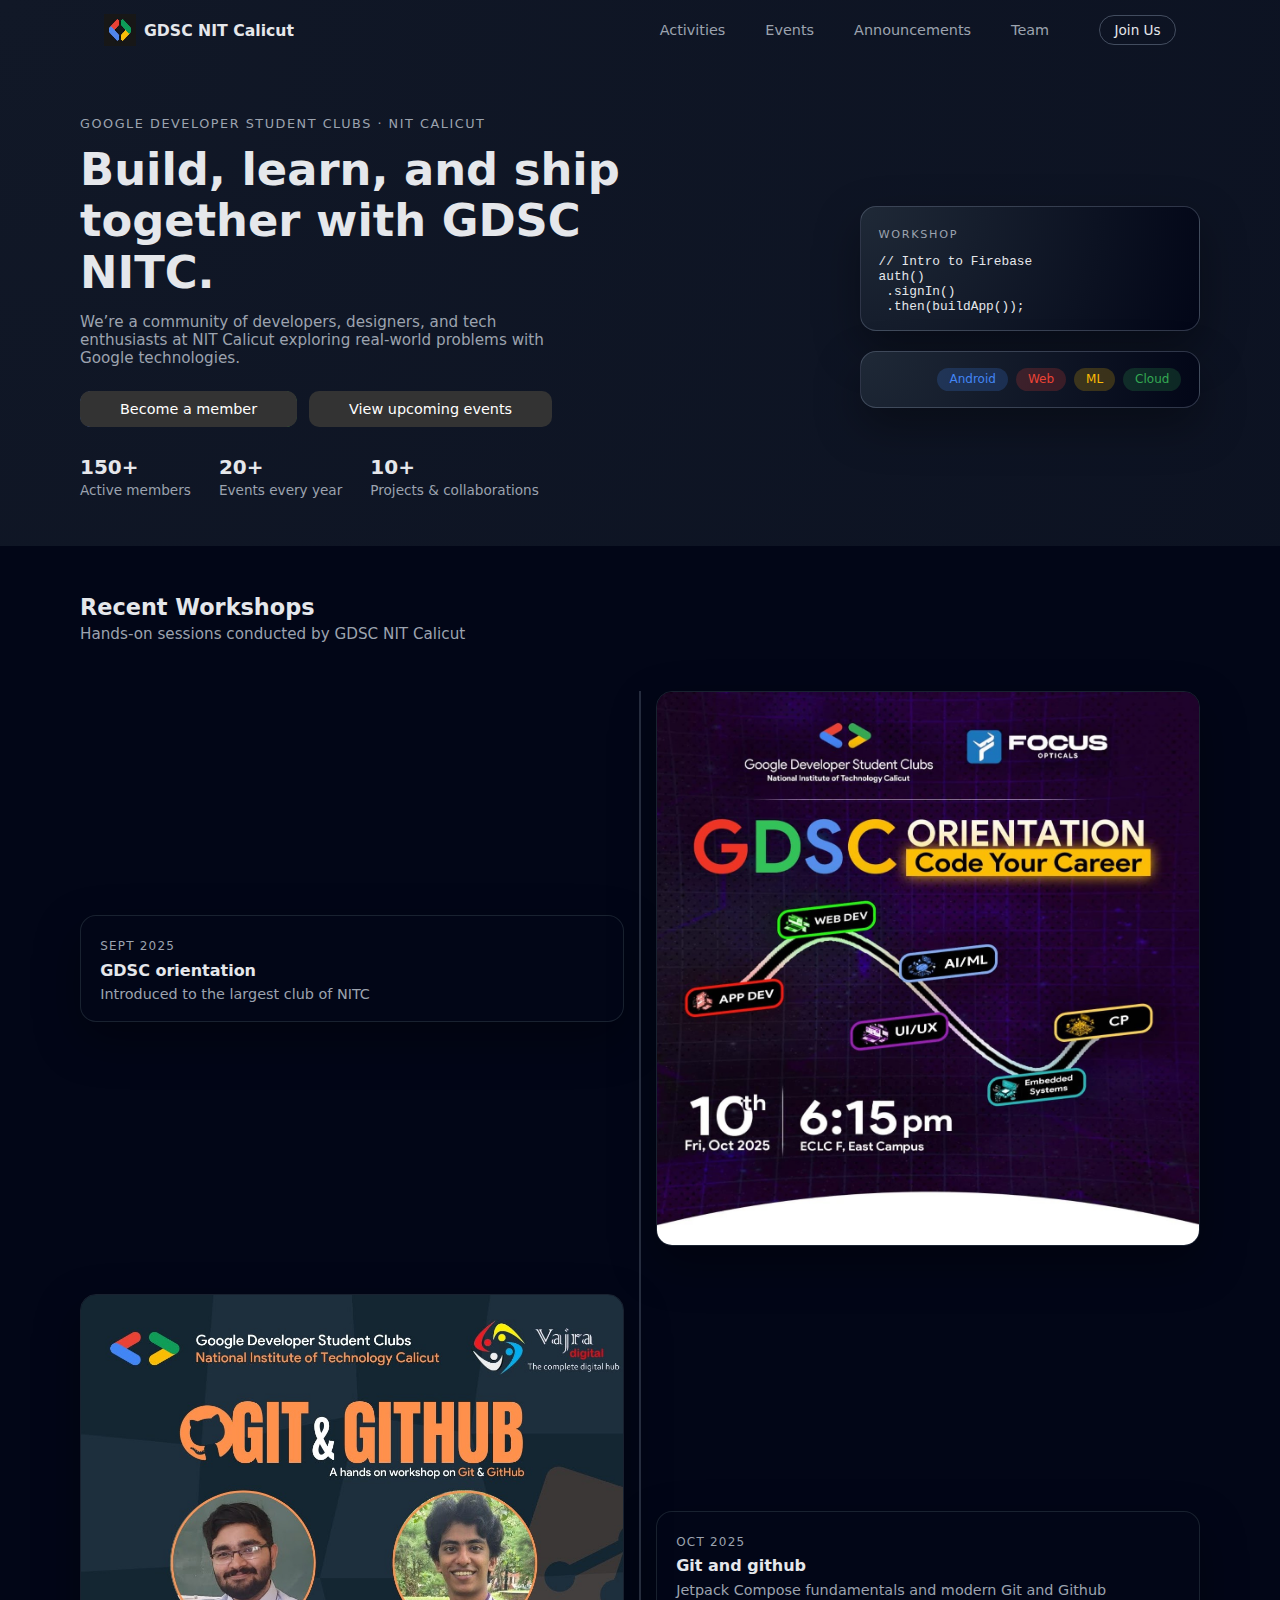
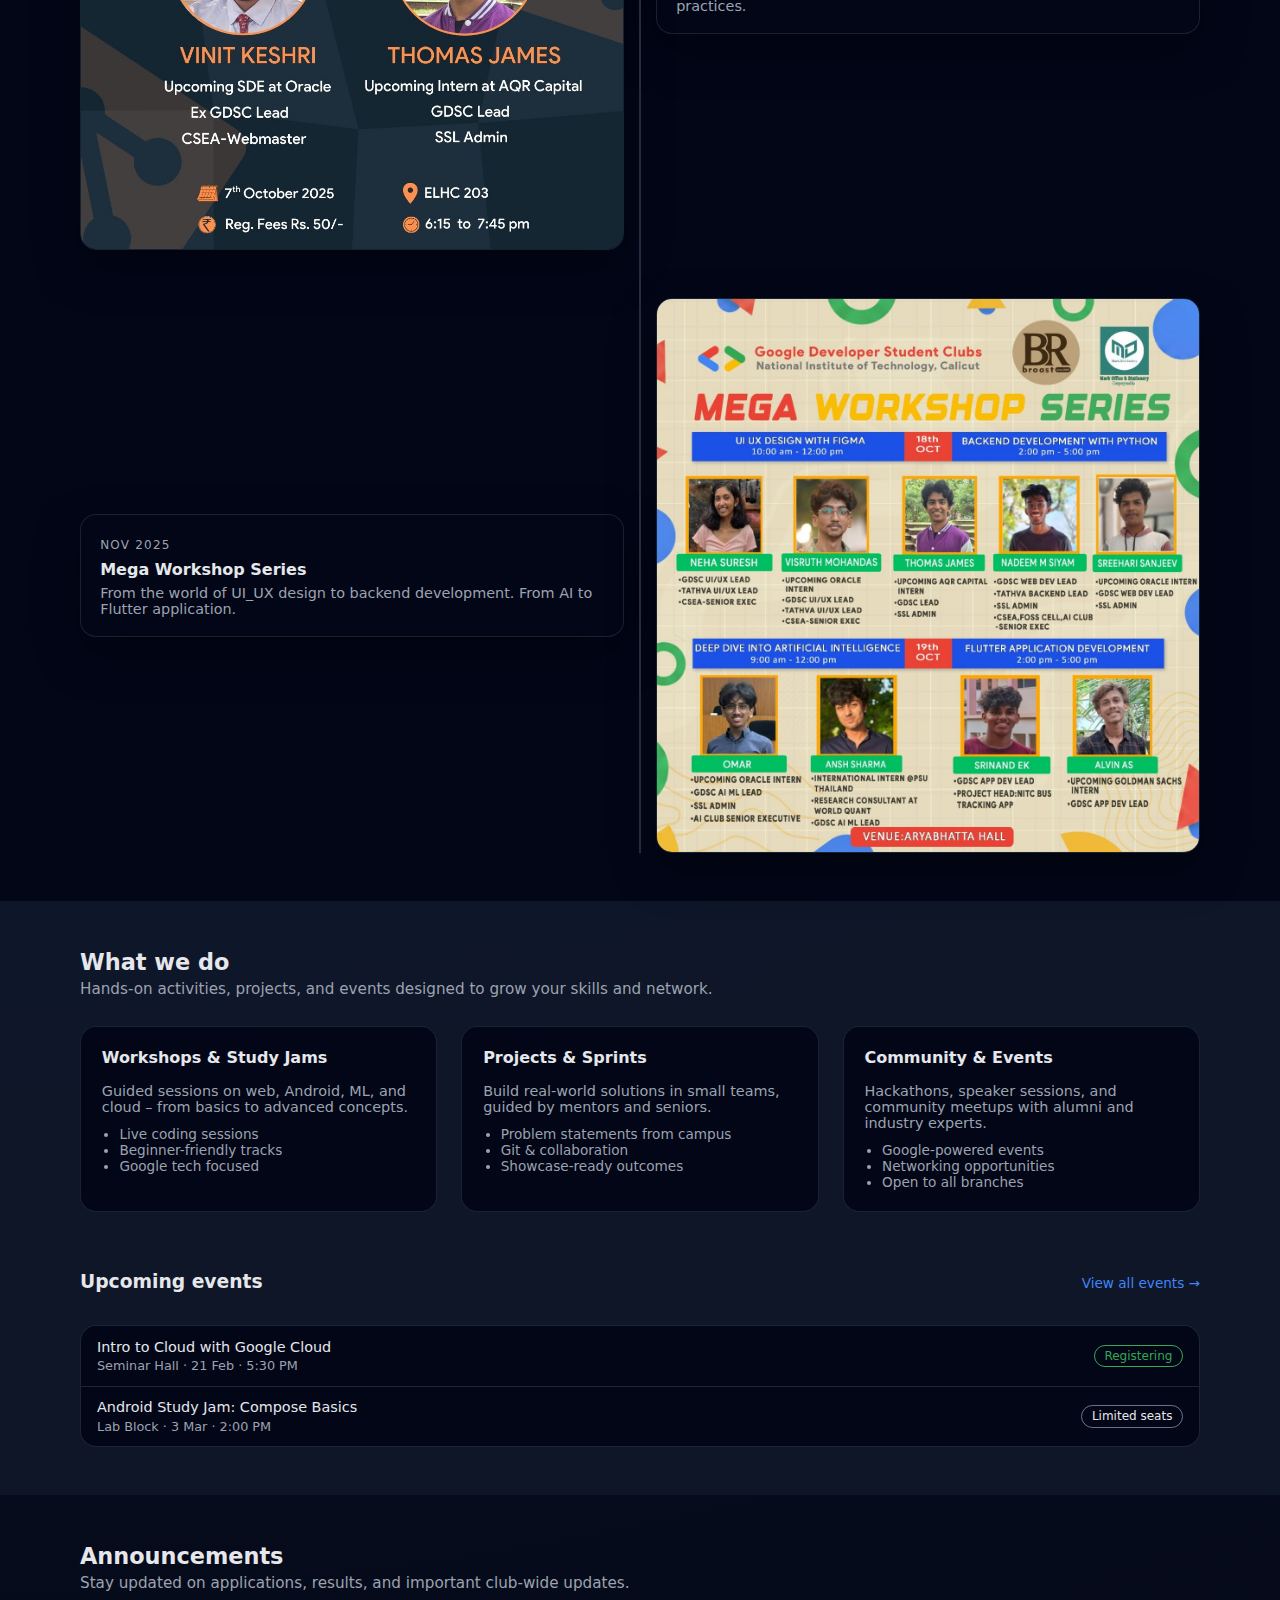
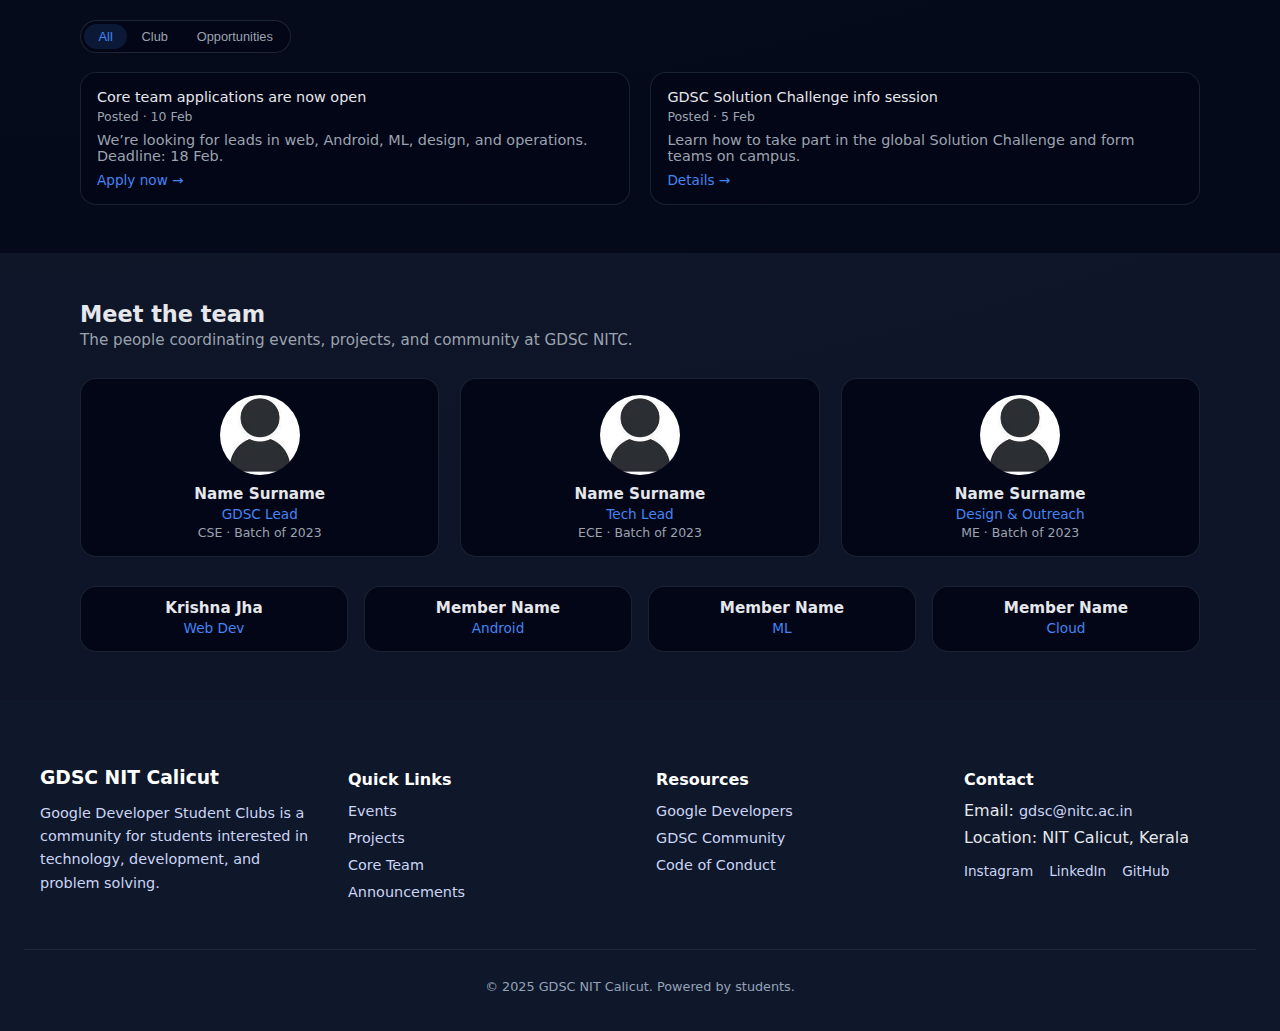
<file: GDSC_UI_UX/GDSC_WEB/index.html>
<!DOCTYPE html>
<html lang="en">
<head>
  <meta charset="UTF-8" />
  <title>GDSC NITC</title>
  <meta name="viewport" content="width=device-width, initial-scale=1" />
  <link rel="stylesheet" href="style.css" />
</head>
<body>
  <!-- NAVBAR -->
  <header class="nav">
    <div class="nav__inner">
      <a href="/" class="nav__brand">
        <img src="download (1).jpeg" alt="GDSC NITC logo" class="nav__logo" />
        <span class="nav__title">GDSC NIT Calicut</span>
      </a>
      <nav class="nav__links" aria-label="Primary navigation">
        <a href="#activities">Activities</a>
        <a href="#events">Events</a>
        <a href="#announcements">Announcements</a>
        <a href="#team">Team</a>
      </nav>
      <a href="/join" class="nav__cta">Join Us</a>
    </div>
  </header>

  <main>
    
    <section class="hero" aria-labelledby="hero-title">
      <div class="hero__inner">
        <div class="hero__content">
          <p class="hero__eyebrow">Google Developer Student Clubs · NIT Calicut</p>
          <h1 id="hero-title" class="hero__title">
            Build, learn, and ship together with GDSC NITC.
          </h1>
          <p class="hero__subtitle">
            We’re a community of developers, designers, and tech enthusiasts at NIT Calicut
            exploring real-world problems with Google technologies.
          </p>

          <div class="hero__actions">
            <a href="/join" class="btn btn--primary">Become a member</a>
            <a href="#events" class="btn btn--ghost">View upcoming events</a>
          </div>

          <dl class="hero__stats" aria-label="Community stats">
            <div>
              <dt>150+</dt>
              <dd>Active members</dd>
            </div>
            <div>
              <dt>20+</dt>
              <dd>Events every year</dd>
            </div>
            <div>
              <dt>10+</dt>
              <dd>Projects &amp; collaborations</dd>
            </div>
          </dl>
        </div>

        <div class="hero__visual" aria-hidden="true">
          <div class="hero__card hero__card--code">
            <span class="hero__chip">Workshop</span>
            <pre><code>// Intro to Firebase
auth()
 .signIn()
 .then(buildApp());</code></pre>
          </div>

          <div class="hero__card hero__card--pill">
            <span class="hero__pill hero__pill--blue">Android</span>
            <span class="hero__pill hero__pill--red">Web</span>
            <span class="hero__pill hero__pill--yellow">ML</span>
            <span class="hero__pill hero__pill--green">Cloud</span>
          </div>
        </div>
      </div>
    </section>
<!-- WORKSHOP TIMELINE -->
<section class="section workshop-timeline" aria-labelledby="timeline-title">
  <div class="section__inner">
    <div class="section__header">
      <h2 id="timeline-title">Recent Workshops</h2>
      <p>Hands-on sessions conducted by GDSC NIT Calicut</p>
    </div>

    <div class="timeline">
      <!-- Item 1 -->
      <div class="timeline__item">
        <div class="timeline__content">
          <span class="timeline__date">Sept 2025</span>
          <h3>GDSC orientation</h3>
          <p>
            Introduced to the largest club of NITC
          </p>
        </div>
        <div class="timeline__image">
          <img src="img1.jpg" alt="Web Development Workshop">
        </div>
      </div>

      <!-- Item 2 -->
      <div class="timeline__item timeline__item--reverse">
        <div class="timeline__content">
          <span class="timeline__date">Oct 2025</span>
          <h3>Git and github</h3>
          <p>
            Jetpack Compose fundamentals and modern Git and Github practices.
          </p>
        </div>
        <div class="timeline__image">
          <img src="img2.jpg" alt="Android Workshop">
        </div>
      </div>

      <!-- Item 3 -->
      <div class="timeline__item">
        <div class="timeline__content">
          <span class="timeline__date">Nov 2025</span>
          <h3>Mega Workshop Series</h3>
          <p>
            From the world of UI_UX design to backend development.
            From AI to Flutter application.
          </p>
        </div>
        <div class="timeline__image">
          <img src="img3.jpg" alt="ML Workshop">
        </div>
      </div>
    </div>
  </div>
</section>

    <!-- KEY ACTIVITIES & EVENTS -->
    <section id="activities" class="section section--light" aria-labelledby="activities-title">
      <div class="section__inner">
        <div class="section__header">
          <h2 id="activities-title">What we do</h2>
          <p>
            Hands-on activities, projects, and events designed to grow your skills and network.
          </p>
        </div>

        <div class="cards">
          <article class="card">
            <h3>Workshops &amp; Study Jams</h3>
            <p>
              Guided sessions on web, Android, ML, and cloud – from basics to advanced concepts.
            </p>
            <ul class="card__list">
              <li>Live coding sessions</li>
              <li>Beginner-friendly tracks</li>
              <li>Google tech focused</li>
            </ul>
          </article>

          <article class="card">
            <h3>Projects &amp; Sprints</h3>
            <p>
              Build real-world solutions in small teams, guided by mentors and seniors.
            </p>
            <ul class="card__list">
              <li>Problem statements from campus</li>
              <li>Git &amp; collaboration</li>
              <li>Showcase-ready outcomes</li>
            </ul>
          </article>

          <article class="card">
            <h3>Community &amp; Events</h3>
            <p>
              Hackathons, speaker sessions, and community meetups with alumni and industry experts.
            </p>
            <ul class="card__list">
              <li>Google-powered events</li>
              <li>Networking opportunities</li>
              <li>Open to all branches</li>
            </ul>
          </article>
        </div>

        <!-- Upcoming events block -->
        <section id="events" class="subsection" aria-labelledby="events-title">
          <div class="subsection__header">
            <h3 id="events-title">Upcoming events</h3>
            <a href="/events" class="link">View all events →</a>
          </div>
          <ul class="events">
            <li class="events__item">
              <div>
                <p class="events__name">Intro to Cloud with Google Cloud</p>
                <p class="events__meta">Seminar Hall · 21 Feb · 5:30 PM</p>
              </div>
              <span class="events__tag events__tag--soon">Registering</span>
            </li>
            <li class="events__item">
              <div>
                <p class="events__name">Android Study Jam: Compose Basics</p>
                <p class="events__meta">Lab Block · 3 Mar · 2:00 PM</p>
              </div>
              <span class="events__tag">Limited seats</span>
            </li>
          </ul>
        </section>
      </div>
    </section>

    <!-- ANNOUNCEMENTS -->
    <section id="announcements" class="section" aria-labelledby="announcements-title">
      <div class="section__inner">
        <div class="section__header">
          <h2 id="announcements-title">Announcements</h2>
          <p>Stay updated on applications, results, and important club-wide updates.</p>
        </div>

        <div class="announcements">
          <div class="announcements__filters" role="tablist" aria-label="Filter announcements">
            <button class="announcements__filter announcements__filter--active" role="tab" aria-selected="true">
              All
            </button>
            <button class="announcements__filter" role="tab" aria-selected="false">
              Club
            </button>
            <button class="announcements__filter" role="tab" aria-selected="false">
              Opportunities
            </button>
          </div>

          <ul class="announcements__list">
            <li class="announcements__item">
              <p class="announcements__title">Core team applications are now open</p>
              <p class="announcements__meta">Posted · 10 Feb</p>
              <p class="announcements__body">
                We’re looking for leads in web, Android, ML, design, and operations. Deadline: 18 Feb.
              </p>
              <a href="/announcements/core-team" class="link">Apply now →</a>
            </li>

            <li class="announcements__item">
              <p class="announcements__title">GDSC Solution Challenge info session</p>
              <p class="announcements__meta">Posted · 5 Feb</p>
              <p class="announcements__body">
                Learn how to take part in the global Solution Challenge and form teams on campus.
              </p>
              <a href="/announcements/solution-challenge" class="link">Details →</a>
            </li>
          </ul>
        </div>
      </div>
    </section>

    <!-- TEAM MEMBERS -->
    <section id="team" class="section section--light" aria-labelledby="team-title">
      <div class="section__inner">
        <div class="section__header">
          <h2 id="team-title">Meet the team</h2>
          <p>The people coordinating events, projects, and community at GDSC NITC.</p>
        </div>

        <!-- Leads row -->
        <div class="team team--leads" aria-label="Lead team">
          <article class="team-card">
            <img src="download (2).jpeg" alt="GDSC Lead: Name" class="team-card__avatar" />
            <h3 class="team-card__name">Name Surname</h3>
            <p class="team-card__role">GDSC Lead</p>
            <p class="team-card__meta">CSE · Batch of 2023</p>
          </article>

          <article class="team-card">
            <img src="download (2).jpeg" alt="Tech Lead: Name" class="team-card__avatar" />
            <h3 class="team-card__name">Name Surname</h3>
            <p class="team-card__role">Tech Lead</p>
            <p class="team-card__meta">ECE · Batch of 2023</p>
          </article>

          <article class="team-card">
            <img src="download (2).jpeg" alt="Design Lead: Name" class="team-card__avatar" />
            <h3 class="team-card__name">Name Surname</h3>
            <p class="team-card__role">Design &amp; Outreach</p>
            <p class="team-card__meta">ME · Batch of 2023</p>
          </article>
        </div>

        <!-- Core team grid -->
        <div class="team team--grid" aria-label="Core team">
          <article class="team-card team-card--small">
            <h3 class="team-card__name">Krishna Jha</h3>
            <p class="team-card__role">Web Dev</p>
          </article>
          <article class="team-card team-card--small">
            <h3 class="team-card__name">Member Name</h3>
            <p class="team-card__role">Android</p>
          </article>
          <article class="team-card team-card--small">
            <h3 class="team-card__name">Member Name</h3>
            <p class="team-card__role">ML</p>
          </article>
          <article class="team-card team-card--small">
            <h3 class="team-card__name">Member Name</h3>
            <p class="team-card__role">Cloud</p>
          </article>
          <!-- Add more cards as needed -->
        </div>
      </div>
    </section>
  </main>

  <!-- Pluging in my existing footer here -->
  <footer>
   <footer class="gdsc-footer" role="contentinfo">
  <div class="footer-container">

    <!-- Brand / About -->
    <div class="footer-column footer-brand">
      <h3>GDSC NIT Calicut</h3>
      <p>
        Google Developer Student Clubs is a community for students
        interested in technology, development, and problem solving.
      </p>
    </div>

    <!-- Quick Links -->
    <nav class="footer-column" aria-label="Footer navigation">
      <h4>Quick Links</h4>
      <ul>
        <li><a href="#events">Events</a></li>
        <li><a href="#projects">Projects</a></li>
        <li><a href="#team">Core Team</a></li>
        <li><a href="#announcements">Announcements</a></li>
      </ul>
    </nav>

    <!-- Resources -->
    <div class="footer-column">
      <h4>Resources</h4>
      <ul>
        <li><a href="https://developers.google.com/" target="_blank">Google Developers</a></li>
        <li><a href="https://gdsc.community.dev/" target="_blank">GDSC Community</a></li>
        <li><a href="#code-of-conduct">Code of Conduct</a></li>
      </ul>
    </div>

    <!-- Contact -->
    <div class="footer-column">
      <h4>Contact</h4>
      <ul class="footer-contact">
        <li>Email: <a href="mailto:gdsc@nitc.ac.in">gdsc@nitc.ac.in</a></li>
        <li>Location: NIT Calicut, Kerala</li>
      </ul>

      <div class="footer-social">
        <a href="#" aria-label="Instagram">Instagram</a>
        <a href="#" aria-label="LinkedIn">LinkedIn</a>
        <a href="#" aria-label="GitHub">GitHub</a>
      </div>
    </div>

  </div>

  <div class="footer-bottom">
    <p>© 2025 GDSC NIT Calicut. Powered by students.</p>
  </div>
</footer>

  </footer>
</body>
</html>
</file>
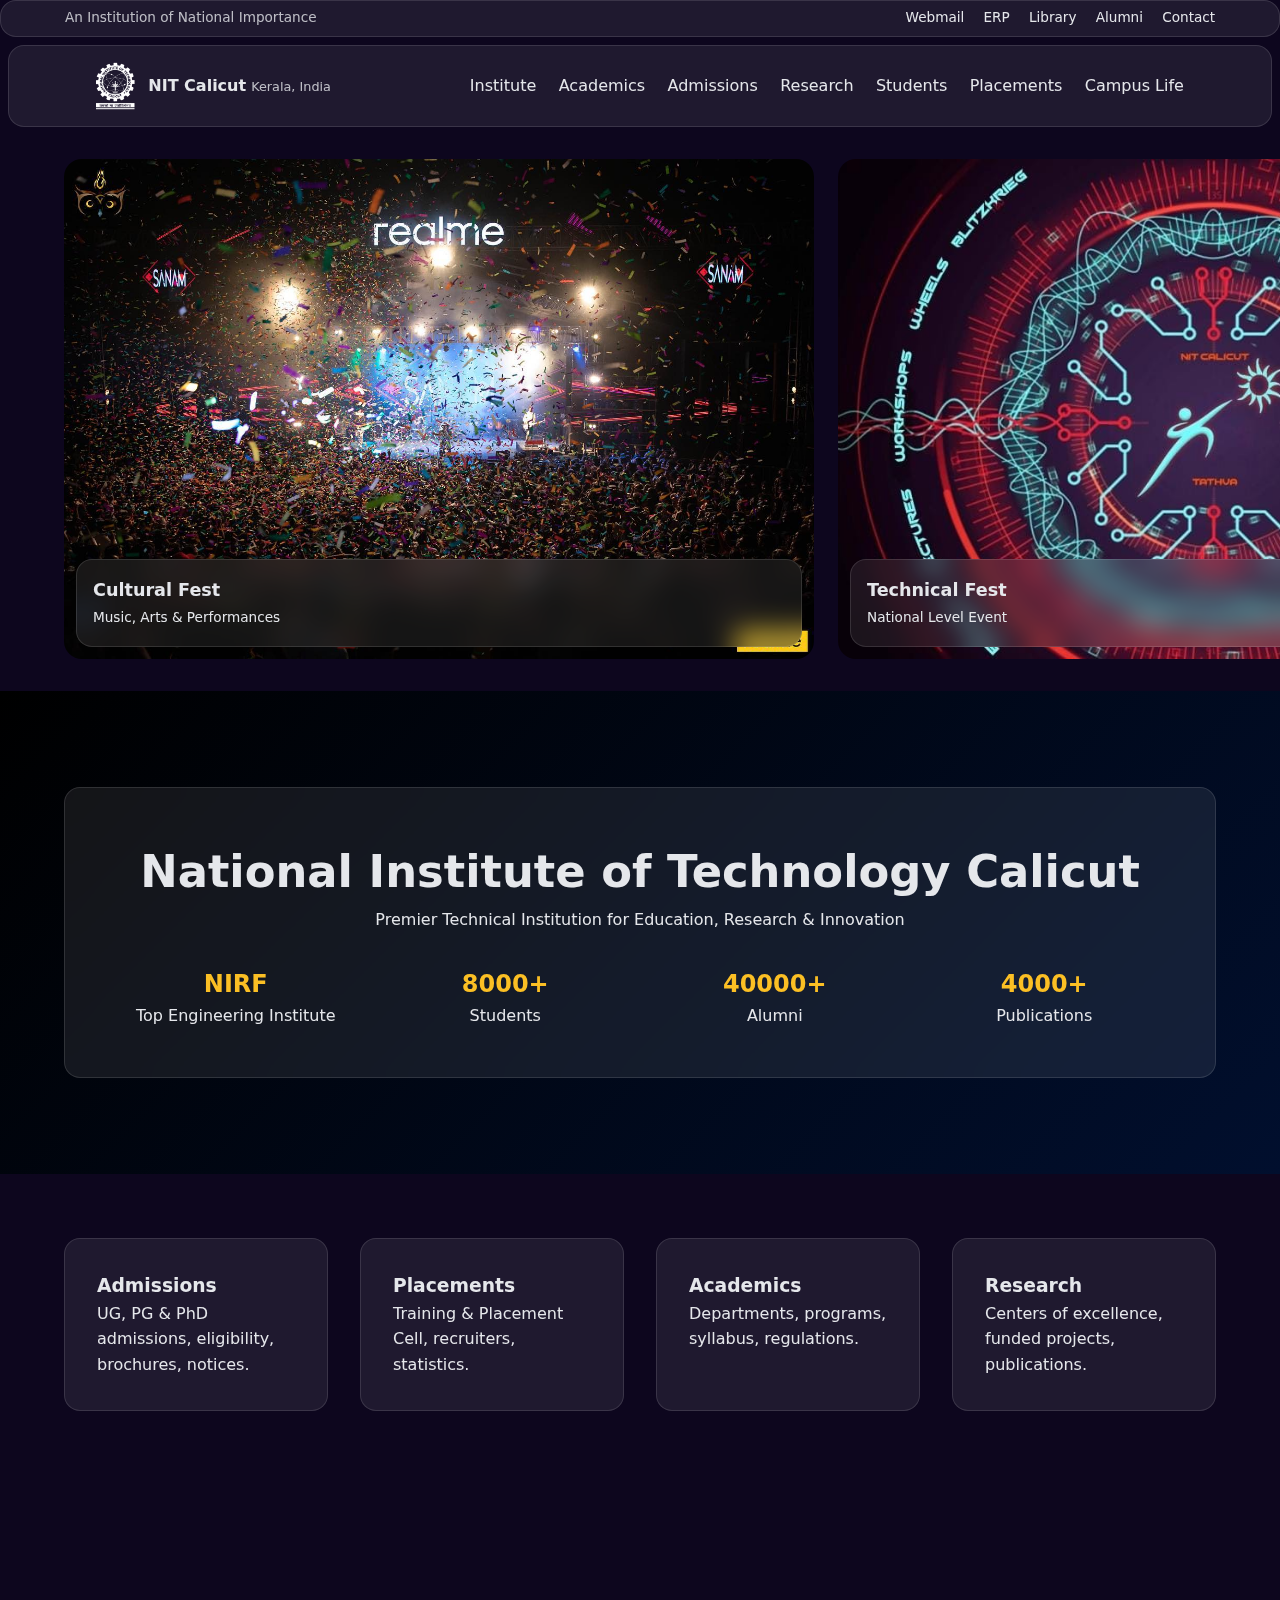
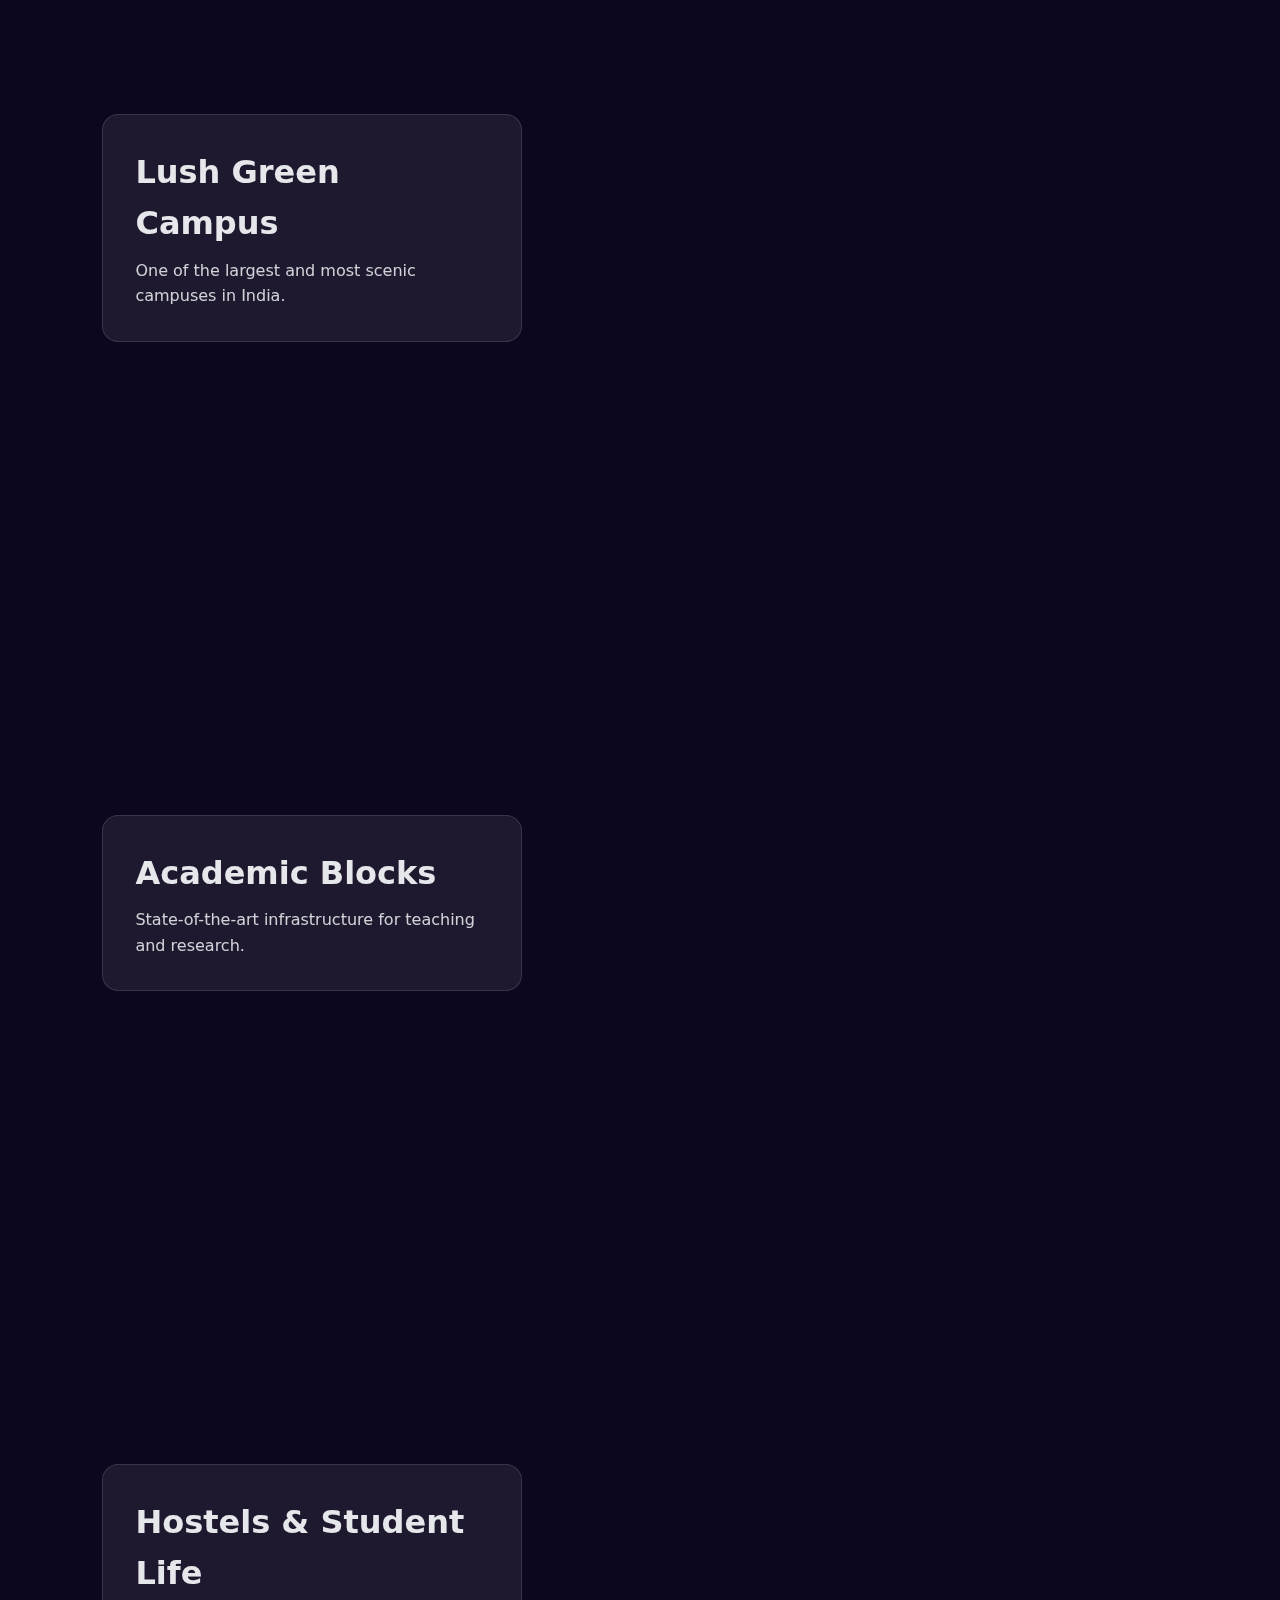
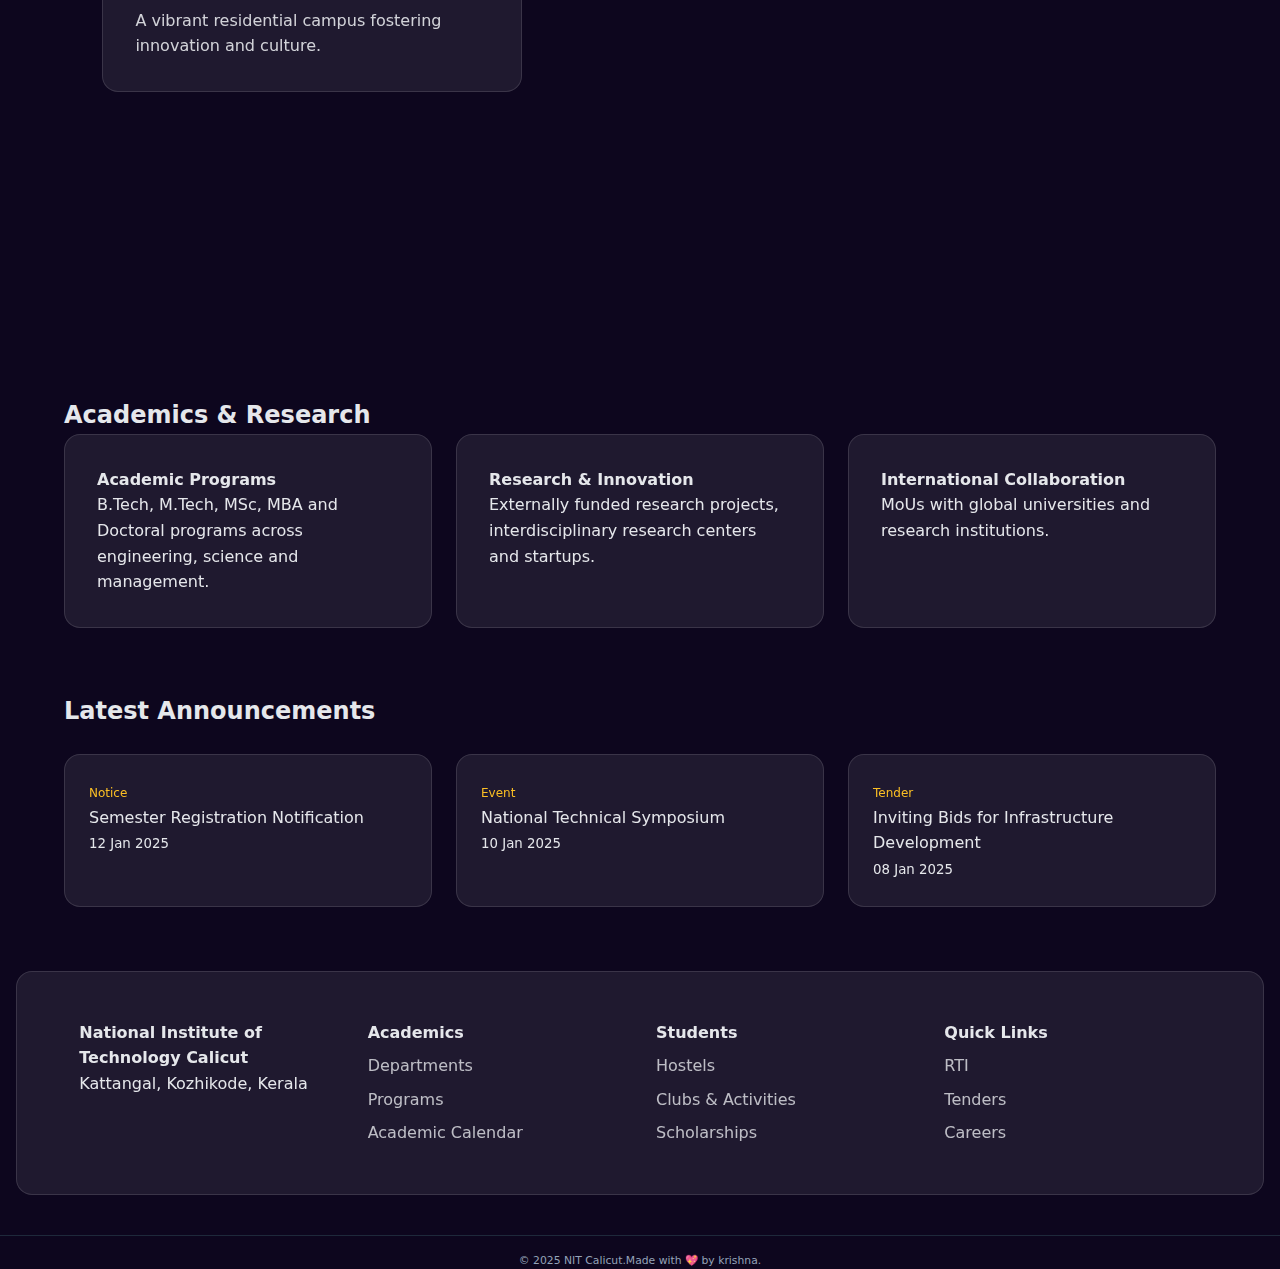
<file: GDSC_UI_UX/NITC REVAMPED/index.html>
<!DOCTYPE html>
<html lang="en">
<head>
  <meta charset="UTF-8" />
  <meta name="viewport" content="width=device-width, initial-scale=1" />
  <title>NIT Calicut</title>
  <link rel="stylesheet" href="styles.css" />
</head>

<body>

  <!-- TOP UTILITY BAR -->
  <div class="top-bar glass">
    <div class="container top-inner">
      <span class="govt">An Institution of National Importance</span>
      <nav class="top-links">
        <a href="https://nitc.ac.in/webmail">Webmail</a>
        <a href="https://nitc.ac.in/erp">ERP</a>
        <a href="https://nitc.ac.in/library">Library</a>
        <a href="https://nitc.ac.in/alumni-relations">Alumni</a>
        <a href="https://nitc.ac.in/contact">Contact</a>
      </nav>
    </div>
  </div>

  <!-- HEADER -->
  <header class="header glass">
    <div class="container header-inner">
      
      <!-- LOGO -->
      <div class="logo">
        <img src="image (1).png" alt="NIT Calicut Logo">
        <div class="logo-text">
          <strong>NIT Calicut</strong>
          <span>Kerala, India</span>
        </div>
      </div>
      

      <!-- NAV -->
      <nav class="main-nav">
        <a target="_main" href="https://nitc.ac.in/about-us">Institute</a>
        <a target="_main" href="https://nitc.ac.in/academics">Academics</a>
        <a target="_main" href="https://nitc.ac.in/admissions">Admissions</a>
        <a target="_main" href="https://nitc.ac.in/research">Research</a>
        <a target="_main" href="https://nitc.ac.in/students">Students</a>
        <a target="_main" href="https://nitc.ac.in/Placements">Placements</a>
        <a target="_main" href="https://nitc.ac.in/campus">Campus Life</a>
      </nav>
    </div>
  </header>
<!-- EVENTS SHOWCASE -->
<section class="events-strip">
  <div class="events-container">

    

    <div class="event-card" style="background-image: url('event2.jpg');">
      <div class="event-overlay glass">
        <h4>Cultural Fest</h4>
        <span>Music, Arts & Performances</span>
      </div>
    </div>
    <div class="event-card" style="background-image: url('event1.jpeg');">
      <div class="event-overlay glass">
        <h4>Technical Fest</h4>
        <span>National Level Event</span>
      </div>
    </div>
    <div class="event-card" style="background-image: url('event3.png');">
      <div class="event-overlay glass">
        <h4>Convocation</h4>
        <span>Graduation Ceremony</span>
      </div>
    </div>

    <div class="event-card" style="background-image: url('event4.png');">
      <div class="event-overlay glass">
        <h4>Workshops & Hackathons</h4>
        <span>Industry & Student Driven</span>
      </div>
    </div>

    <div class="event-card" style="background-image: url('event5.png');">
      <div class="event-overlay glass">
        <h4>Sports Meet</h4>
        <span>Inter & Intra NIT Events</span>
      </div>
    </div>
    
  </div>
</section>
  <!-- HERO -->
  <section class="hero">
    <div class="container hero-box glass">
      <h1>National Institute of Technology Calicut</h1>
      <p>Premier Technical Institution for Education, Research & Innovation</p>

      <div class="stats">
        <div class="stat"><h2>NIRF</h2><span>Top Engineering Institute</span></div>
        <div class="stat"><h2>8000+</h2><span>Students</span></div>
        <div class="stat"><h2>40000+</h2><span>Alumni</span></div>
        <div class="stat"><h2>4000+</h2><span>Publications</span></div>
      </div>
    </div>
  </section>

  <!-- QUICK LINKS -->
  <section class="quick-access container">
    <div class="card glass">
      <h3>Admissions</h3>
      <p>UG, PG & PhD admissions, eligibility, brochures, notices.</p>
    </div>
    <div class="card glass">
      <h3>Placements</h3>
      <p>Training & Placement Cell, recruiters, statistics.</p>
    </div>
    <div class="card glass">
      <h3>Academics</h3>
      <p>Departments, programs, syllabus, regulations.</p>
    </div>
    <div class="card glass">
      <h3>Research</h3>
      <p>Centers of excellence, funded projects, publications.</p>
    </div>
  </section>

  <!-- CAMPUS SHOWCASE -->
<section class="campus-section">
  <div class="campus-image parallax" style="background-image: url('campus1.png');">
    <div class="campus-overlay glass">
      <h2>Lush Green Campus</h2>
      <p>One of the largest and most scenic campuses in India.</p>
    </div>
  </div>

  <div class="campus-image parallax" style="background-image: url('campus2.png');">
    <div class="campus-overlay glass">
      <h2>Academic Blocks</h2>
      <p>State-of-the-art infrastructure for teaching and research.</p>
    </div>
  </div>

  <div class="campus-image parallax" style="background-image: url('campus3.jpg');">
    <div class="campus-overlay glass">
      <h2>Hostels & Student Life</h2>
      <p>A vibrant residential campus fostering innovation and culture.</p>
    </div>
  </div>
</section>


  <!-- ACADEMICS OVERVIEW -->
  <section class="section container">
    <h2>Academics & Research</h2>
    <div class="info-grid">
      <div class="info-card glass">
        <h4>Academic Programs</h4>
        <p>B.Tech, M.Tech, MSc, MBA and Doctoral programs across engineering, science and management.</p>
      </div>
      <div class="info-card glass">
        <h4>Research & Innovation</h4>
        <p>Externally funded research projects, interdisciplinary research centers and startups.</p>
      </div>
      <div class="info-card glass">
        <h4>International Collaboration</h4>
        <p>MoUs with global universities and research institutions.</p>
      </div>
    </div>
  </section>

  <!-- NEWS -->
  <section class="news container">
    <h2>Latest Announcements</h2>
    <div class="news-grid">
      <div class="news-card glass">
        <span class="tag">Notice</span>
        <p>Semester Registration Notification</p>
        <small>12 Jan 2025</small>
      </div>
      <div class="news-card glass">
        <span class="tag">Event</span>
        <p>National Technical Symposium</p>
        <small>10 Jan 2025</small>
      </div>
      <div class="news-card glass">
        <span class="tag">Tender</span>
        <p>Inviting Bids for Infrastructure Development</p>
        <small>08 Jan 2025</small>
      </div>
    </div>
  </section>

  <!-- FOOTER -->
  <footer class="footer glass">
    <div class="container footer-grid">
      <div>
        <h4>National Institute of Technology Calicut</h4>
        <p>Kattangal, Kozhikode, Kerala</p>
      </div>
      <div>
        <h4>Academics</h4>
        <a href="https://nitc.ac.in/departments">Departments</a>
        <a href="https://nitc.ac.in/">Programs</a>
        <a href="https://nitc.ac.in/">Academic Calendar</a>
      </div>
      <div>
        <h4>Students</h4>
        <a href="https://nitc.ac.in/">Hostels</a>
        <a href="https://nitc.ac.in/">Clubs & Activities</a>
        <a href="https://nitc.ac.in/">Scholarships</a>
      </div>
      <div>
        <h4>Quick Links</h4>
        <a href="https://nitc.ac.in/">RTI</a>
        <a href="https://nitc.ac.in/">Tenders</a>
        <a href="https://nitc.ac.in/">Careers</a>
      </div>
    </footer>
    <div class="footer-bottom">
     <p>© 2025 NIT Calicut.Made with 💖 by krishna.</p>
    </div>
  </div>

</body>
</html>
</file>
<file: GDSC_UI_UX/GDSC_WEB/style.css>
:root {
  --bg-dark: #050816;
  --bg: #0b1015;
  --bg-alt: #111827;
  --text-main: #e5e7eb;
  --text-muted: #9ca3af;
  --border-subtle: #1f2937;

  --blue: #4285f4;
  --red: #ea4335;
  --yellow: #fbbc05;
  --green: #34a853;

  --radius-lg: 16px;
  --radius-full: 999px;
  --shadow-soft: 0 18px 45px rgba(0, 0, 0, 0.35);
}

/* Global reset-ish */
*,
*::before,
*::after {
  box-sizing: border-box;
}

body {
  margin: 0;
  font-family: system-ui, -apple-system, BlinkMacSystemFont, "Segoe UI", sans-serif;
  background: radial-gradient(circle at top left, #111827, #020617);
  color: var(--text-main);
}

img {
  max-width: 100%;
  display: block;
}

a {
  color: inherit;
}

.glass {
  background: rgba(255, 255, 255, 0.08);
  backdrop-filter: blur(14px);
  -webkit-backdrop-filter: blur(14px);
  border: 1px solid rgba(255, 255, 255, 0.12);
  border-radius: 16px;
}
/* NAVBAR */
.header {
  position: sticky;
  top: 0;
  z-index: 100;
  margin: 0.5rem;
}
.nav__inner {
  max-width: 1120px;
  margin: 0 auto;
  padding: 0.75rem 1.5rem;
  display: flex;
  align-items: center;
  gap: 1.5rem;
}

.nav__brand {
  display: flex;
  align-items: center;
  gap: 0.5rem;
  text-decoration: none;
}

.nav__logo {
  width: 32px;
  height: 32px;
}

.nav__title {
  font-size: 0.98rem;
  font-weight: 600;
}

.nav__links {
  display: flex;
  gap: 1.25rem;
  margin-left: auto;
  font-size: 0.9rem;
}

.nav__links a {
  margin: 10px;
  text-decoration: none;
  color: var(--text-muted);
}

.nav__links a:hover {
  color: var(--text-main);
}

.nav__cta {
  margin-left: 1rem;
  padding: 0.4rem 0.9rem;
  border-radius: var(--radius-full);
  border: 1px solid rgba(148, 163, 184, 0.4);
  font-size: 0.85rem;
  text-decoration: none;
}

.nav__cta:hover {
  border-color: var(--blue);
  color: var(--blue);
}

@media (max-width: 768px) {
  .nav__inner {
    flex-wrap: wrap;
  }
  .nav__links {
    order: 3;
    width: 100%;
    justify-content: flex-start;
    flex-wrap: wrap;
  }
}

/* HERO */
.hero {
  padding: 3.5rem 1.5rem 3rem;
}

.hero__inner {
  max-width: 1120px;
  margin: 0 auto;
  display: grid;
  grid-template-columns: minmax(0, 1.4fr) minmax(0, 1.1fr);
  gap: 3rem;
  align-items: center;
}

@media (max-width: 900px) {
  .hero__inner {
    grid-template-columns: 1fr;
  }
}

.hero__eyebrow {
  font-size: 0.8rem;
  text-transform: uppercase;
  letter-spacing: 0.12em;
  color: var(--text-muted);
  margin: 0 0 0.8rem;
}

.hero__title {
  font-size: clamp(2.1rem, 3vw + 1rem, 2.8rem);
  line-height: 1.15;
  margin: 0 0 0.9rem;
}

.hero__subtitle {
  max-width: 30rem;
  margin: 0 0 1.5rem;
  font-size: 0.95rem;
  color: var(--text-muted);
}

.hero__actions {
  display: flex;
  flex-wrap: wrap;
  gap: 0.75rem;
  margin-bottom: 1.75rem;
}

.btn {
  display: inline-flex;
  align-items: center;
  justify-content: center;
  padding: 0.55rem 1.25rem;
  border-radius: var(--radius-full);
  font-size: 0.9rem;
  font-weight: 500;
  text-decoration: none;
  border: 1px solid transparent;
}

.btn--primary {
  background-image: linear-gradient(to right, var(--blue), var(--red), var(--yellow), var(--green));
  color: #050816;
}

.btn--ghost {
  border-color: rgba(148, 163, 184, 0.5);
  color: var(--text-main);
}

.btn--ghost:hover {
  border-color: var(--blue);
}

.hero__stats {
  display: flex;
  gap: 1.75rem;
  font-size: 0.85rem;
  margin: 0;
}

.hero__stats dt {
  font-size: 1.25rem;
  font-weight: 700;
}

.hero__stats dd {
  margin: 0.2rem 0 0;
  color: var(--text-muted);
}

/* Hero visual */
.hero__visual {
  position: relative;
  display: flex;
  flex-direction: column;
  gap: 1.25rem;
  align-items: flex-end;
}

.hero__card {
  background: radial-gradient(circle at top left, #1f2937, #020617);
  border-radius: var(--radius-lg);
  padding: 1rem 1.1rem;
  box-shadow: var(--shadow-soft);
  width: min(100%, 340px);
  border: 1px solid rgba(148, 163, 184, 0.3);
}

.hero__card--code pre {
  margin: 0.75rem 0 0;
  font-size: 0.8rem;
  color: #e5e7eb;
  font-family: "JetBrains Mono", ui-monospace, SFMono-Regular, Menlo, Monaco, Consolas, "Liberation Mono", "Courier New", monospace;
  white-space: pre-wrap;
}

.hero__chip {
  font-size: 0.7rem;
  text-transform: uppercase;
  letter-spacing: 0.15em;
  color: var(--text-muted);
}

.hero__card--pill {
  display: flex;
  flex-wrap: wrap;
  gap: 0.5rem;
  justify-content: flex-end;
}

.hero__pill {
  padding: 0.3rem 0.75rem;
  border-radius: var(--radius-full);
  font-size: 0.75rem;
  font-weight: 500;
}

.hero__pill--blue {
  background: rgba(66, 133, 244, 0.2);
  color: var(--blue);
}
.hero__pill--red {
  background: rgba(234, 67, 53, 0.2);
  color: var(--red);
}
.hero__pill--yellow {
  background: rgba(251, 188, 5, 0.2);
  color: var(--yellow);
}
.hero__pill--green {
  background: rgba(52, 168, 83, 0.2);
  color: var(--green);
}

/* Sections */
.section {
  padding: 3rem 1.5rem;
}

.section--light {
  background: rgba(15, 23, 42, 0.9);
}

.section__inner {
  max-width: 1120px;
  margin: 0 auto;
}

.section__header h2 {
  margin: 0 0 0.3rem;
  font-size: 1.4rem;
}

.section__header p {
  margin: 0;
  font-size: 0.95rem;
  color: var(--text-muted);
}

/* Cards for activities */
.cards {
  display: grid;
  grid-template-columns: repeat(3, minmax(0, 1fr));
  gap: 1.5rem;
  margin-top: 1.75rem;
}

@media (max-width: 960px) {
  .cards {
    grid-template-columns: 1fr 1fr;
  }
}
@media (max-width: 640px) {
  .cards {
    grid-template-columns: 1fr;
  }
}

.card {
  background: #020617;
  border-radius: var(--radius-lg);
  padding: 1.3rem;
  border: 1px solid rgba(31, 41, 55, 0.8);
}

.card h3 {
  margin-top: 0;
  font-size: 1rem;
}

.card p {
  margin: 0.4rem 0 0.7rem;
  font-size: 0.9rem;
  color: var(--text-muted);
}

.card__list {
  margin: 0;
  padding-left: 1.1rem;
  font-size: 0.85rem;
  color: var(--text-muted);
}

/* Events list */
.subsection {
  margin-top: 2.5rem;
}

.subsection__header {
  display: flex;
  align-items: baseline;
  justify-content: space-between;
  gap: 1rem;
  margin-bottom: 0.9rem;
}

.link {
  font-size: 0.85rem;
  text-decoration: none;
  color: var(--blue);
}

.events {
  list-style: none;
  margin: 0;
  padding: 0;
  border-radius: var(--radius-lg);
  border: 1px solid rgba(31, 41, 55, 0.9);
  background: #020617;
}

.events__item {
  display: flex;
  justify-content: space-between;
  align-items: center;
  padding: 0.8rem 1rem;
  font-size: 0.9rem;
}

.events__item + .events__item {
  border-top: 1px solid rgba(31, 41, 55, 0.9);
}

.events__name {
  margin: 0;
}

.events__meta {
  margin: 0.2rem 0 0;
  font-size: 0.8rem;
  color: var(--text-muted);
}

.events__tag {
  font-size: 0.75rem;
  padding: 0.2rem 0.6rem;
  border-radius: var(--radius-full);
  border: 1px solid rgba(148, 163, 184, 0.7);
}

.events__tag--soon {
  border-color: var(--green);
  color: var(--green);
}

/* Announcements */
.announcements {
  margin-top: 1.75rem;
}

.announcements__filters {
  display: inline-flex;
  padding: 0.2rem;
  border-radius: var(--radius-full);
  background: #020617;
  border: 1px solid rgba(31, 41, 55, 0.9);
}

.announcements__filter {
  background: transparent;
  border: none;
  color: var(--text-muted);
  font-size: 0.8rem;
  padding: 0.3rem 0.9rem;
  border-radius: var(--radius-full);
  cursor: pointer;
}

.announcements__filter--active {
  background: rgba(66, 133, 244, 0.15);
  color: var(--blue);
}

.announcements__list {
  list-style: none;
  margin: 1.2rem 0 0;
  padding: 0;
  display: grid;
  grid-template-columns: repeat(2, minmax(0, 1fr));
  gap: 1.3rem;
}

@media (max-width: 800px) {
  .announcements__list {
    grid-template-columns: 1fr;
  }
}

.announcements__item {
  background: #020617;
  border-radius: var(--radius-lg);
  padding: 1rem;
  border: 1px solid rgba(31, 41, 55, 0.8);
  font-size: 0.9rem;
}

.announcements__title {
  margin: 0 0 0.2rem;
}

.announcements__meta {
  margin: 0 0 0.5rem;
  font-size: 0.78rem;
  color: var(--text-muted);
}

.announcements__body {
  margin: 0 0 0.5rem;
  color: var(--text-muted);
}

/* Team */
.team {
  margin-top: 1.8rem;
}

.team--leads {
  display: grid;
  grid-template-columns: repeat(3, minmax(0, 1fr));
  gap: 1.3rem;
}

.team--grid {
  margin-top: 1.8rem;
  display: grid;
  grid-template-columns: repeat(4, minmax(0, 1fr));
  gap: 1rem;
}

@media (max-width: 960px) {
  .team--leads {
    grid-template-columns: 1fr 1fr;
  }
  .team--grid {
    grid-template-columns: 1fr 1fr 1fr;
  }
}
@media (max-width: 640px) {
  .team--leads,
  .team--grid {
    grid-template-columns: 1fr 1fr;
  }
}
@media (max-width: 480px) {
  .team--leads,
  .team--grid {
    grid-template-columns: 1fr;
  }
}

.team-card {
  background: #020617;
  border-radius: var(--radius-lg);
  border: 1px solid rgba(31, 41, 55, 0.8);
  padding: 1rem;
  text-align: center;
}

.team-card__avatar {
  width: 80px;
  height: 80px;
  border-radius: 999px;
  object-fit: cover;
  margin: 0 auto 0.6rem;
}

.team-card__name {
  margin: 0;
  font-size: 0.95rem;
}

.team-card__role {
  margin: 0.2rem 0;
  font-size: 0.85rem;
  color: var(--blue);
}

.team-card__meta {
  margin: 0;
  font-size: 0.78rem;
  color: var(--text-muted);
}

.team-card--small {
  padding: 0.75rem;
}

/* Focus states (accessibility) */
a:focus-visible,
button:focus-visible {
  outline: 2px solid var(--yellow);
  outline-offset: 2px;
}
/* WORKSHOP TIMELINE */
.workshop-timeline {
  background: linear-gradient(to bottom, #020617, #020617);
}

.timeline {
  position: relative;
  margin-top: 3rem;
  display: flex;
  flex-direction: column;
  gap: 3rem;
}

.timeline::before {
  content: "";
  position: absolute;
  left: 50%;
  top: 0;
  bottom: 0;
  width: 2px;
  background: rgba(148, 163, 184, 0.25);
  transform: translateX(-50%);
}

.timeline__item {
  display: grid;
  grid-template-columns: 1fr 1fr;
  gap: 2rem;
  align-items: center;
}

.timeline__item--reverse {
  direction: rtl;
}

.timeline__item--reverse > * {
  direction: ltr;
}

.timeline__content {
  background: #020617;
  border: 1px solid rgba(31, 41, 55, 0.8);
  border-radius: var(--radius-lg);
  padding: 1.2rem;
  box-shadow: var(--shadow-soft);
}

.timeline__date {
  font-size: 0.75rem;
  letter-spacing: 0.1em;
  text-transform: uppercase;
  color: var(--text-muted);
}

.timeline__content h3 {
  margin: 0.4rem 0 0.4rem;
  font-size: 1rem;
}

.timeline__content p {
  margin: 0;
  font-size: 0.9rem;
  color: var(--text-muted);
}

.timeline__image img {
  border-radius: var(--radius-lg);
  border: 1px solid rgba(31, 41, 55, 0.8);
  box-shadow: var(--shadow-soft);
}

/* Mobile */
@media (max-width: 900px) {
  .timeline::before {
    left: 0;
  }

  .timeline__item,
  .timeline__item--reverse {
    grid-template-columns: 1fr;
  }
}
.gdsc-footer {
  background: #0f172a;
  color: #e5e7eb;
  padding: 3rem 1.5rem 1.5rem;
  font-family: system-ui, -apple-system, sans-serif;
}

.footer-container {
  max-width: 1200px;
  margin: 0 auto;
  display: grid;
  grid-template-columns: repeat(auto-fit, minmax(220px, 1fr));
  gap: 2rem;
}

.footer-column h3,
.footer-column h4 {
  margin-bottom: 0.75rem;
  color: #ffffff;
}

.footer-column p {
  font-size: 0.9rem;
  line-height: 1.6;
  color: #cbd5f5;
}

.footer-column ul {
  list-style: none;
  padding: 0;
  margin: 0;
}

.footer-column ul li {
  margin-bottom: 0.5rem;
}

.footer-column a {
  color: #cbd5f5;
  text-decoration: none;
  font-size: 0.9rem;
}

.footer-column a:hover {
  color: #4285f4; /* Google Blue */
}

.footer-social {
  margin-top: 1rem;
  display: flex;
  gap: 1rem;
}

.footer-social a {
  font-size: 0.85rem;
  color: #cbd5f5;
}

.footer-bottom {
  margin-top: 2.5rem;
  border-top: 1px solid #1e293b;
  padding-top: 1rem;
  text-align: center;
  font-size: 0.8rem;
  color: #94a3b8;
}

.btn {
  margin: 0px;
  padding: 10px 40px;
  border: none;
  outline: none;
  color: #FFF;
  cursor: pointer;
  position: relative;
  z-index: 0;
  border-radius: 12px;
}
.btn::after {
  content: "";
  z-index: -1;
  position: absolute;
  width: 100%;
  height: 100%;
  background-color: #333;
  left: 0;
  top: 0;
  border-radius: 10px;
}
/* glow */
.btn::before {
  content: "";
  background: linear-gradient(
    45deg,
    #FF0000, #FF7300, #FFFB00, #48FF00,
    #00FFD5, #002BFF, #FF00C8, #FF0000
  );
  position: absolute;
  top: -2px;
  left: -2px;
  background-size: 600%;
  z-index: -1;
  width: calc(100% + 4px);
  height:  calc(100% + 4px);
  filter: blur(8px);
  animation: glowing 20s linear infinite;
  transition: opacity .3s ease-in-out;
  border-radius: 10px;
  opacity: 0;
}

@keyframes glowing {
  0% {background-position: 0 0;}
  50% {background-position: 400% 0;}
  100% {background-position: 0 0;}
}

/* hover */
.btn:hover::before {
  opacity: 1;
}

.btn:active:after {
  background: transparent;
}

.btn:active {
  color: #000;
  font-weight: bold;
}
/* ===============================
   FUTURISTIC GDSC CURSOR SYSTEM
================================ */

body {
  cursor: none;
}

/* Core */
.gdsc-cursor,
.gdsc-cursor-ring,
.gdsc-cursor-label {
  position: fixed;
  top: 0;
  left: 0;
  pointer-events: none;
  z-index: 9999;
  transform: translate(-50%, -50%);
}

/* Inner dot */
.gdsc-cursor {
  width: 8px;
  height: 8px;
  border-radius: 50%;
  background: var(--blue);
  box-shadow: 0 0 10px rgba(66,133,244,.9);
}

/* Outer ring */
.gdsc-cursor-ring {
  width: 42px;
  height: 42px;
  border-radius: 50%;
  background: conic-gradient(
    var(--blue),
    var(--red),
    var(--yellow),
    var(--green),
    var(--blue)
  );
  filter: blur(6px);
  opacity: .6;
  transition: transform .25s ease, opacity .25s ease;
  animation: gdsc-rotate 6s linear infinite;
}

/* Cursor text */
.gdsc-cursor-label {
  font-size: 11px;
  font-weight: 600;
  letter-spacing: .08em;
  text-transform: uppercase;
  color: #fff;
  opacity: 0;
  transition: opacity .2s ease, transform .2s ease;
  white-space: nowrap;
}

/* States */
.gdsc-cursor-ring.active {
  transform: translate(-50%, -50%) scale(1.7);
  opacity: .9;
}

.gdsc-cursor-label.show {
  opacity: 1;
  transform: translate(-50%, -200%);
}

@keyframes gdsc-rotate {
  from { transform: translate(-50%, -50%) rotate(0deg); }
  to   { transform: translate(-50%, -50%) rotate(360deg); }
}

/* Click ripple */
.gdsc-click {
  position: fixed;
  width: 18px;
  height: 18px;
  border-radius: 50%;
  pointer-events: none;
  transform: translate(-50%, -50%) scale(.6);
  opacity: .9;
  animation: gdsc-click .45s ease-out forwards;
}

@keyframes gdsc-click {
  to {
    transform: translate(-50%, -50%) scale(4);
    opacity: 0;
  }
}

/* Accessibility */
@media (pointer: coarse), (prefers-reduced-motion: reduce) {
  .gdsc-cursor,
  .gdsc-cursor-ring,
  .gdsc-cursor-label {
    display: none;
  }
  body {
    cursor: auto;
  }
}
/* ================================
   PURE CSS IMAGE POP EFFECT
================================ */

.img-pop {
  position: relative;
  border-radius: var(--radius-lg);
  overflow: hidden;
  transition:
    transform 0.25s cubic-bezier(.2,.8,.2,1),
    box-shadow 0.25s ease;
  box-shadow: 0 10px 24px rgba(0,0,0,0.35);
}

/* Soft blurred halo */
.img-pop::before {
  content: "";
  position: absolute;
  inset: -14px;
  border-radius: calc(var(--radius-lg) + 12px);
  background: inherit;
  filter: blur(20px);
  opacity: 0;
  transition: opacity 0.25s ease;
  z-index: -1;
}

/* Image */
.img-pop img {
  width: 100%;
  height: 100%;
  object-fit: cover;
  transition:
    transform 0.25s cubic-bezier(.2,.8,.2,1),
    filter 0.25s ease;
}

/* Hover pop */
.img-pop:hover {
  transform: translateY(-8px) scale(1.03);
  box-shadow: 0 28px 60px rgba(0,0,0,0.55);
}

.img-pop:hover::before {
  opacity: 0.55;
}

.img-pop:hover img {
  filter: contrast(1.05) saturate(1.05);
}

/* Disable on touch devices */
@media (pointer: coarse) {
  .img-pop,
  .img-pop:hover {
    transform: none;
    box-shadow: none;
  }
}
</file>
<file: GDSC_UI_UX/NITC REVAMPED/styles.css>
* {
  margin: 0;
  padding: 0;
  box-sizing: border-box;
}

body {
  font-family: Inter, system-ui, sans-serif;
  background: #0d061e;
  /* slight blue tone added as blue tone signifies trust and nitc should be the symbol of trust for students */
  color: #e5e7eb;
  line-height: 1.6;
}

/* UTILITIES */
.container {
  width: min(1200px, 90%);
  margin: auto;
}

a {
  color: inherit;
  /* links will inherit this property and since the text decoration is set to none so no underline  */
  text-decoration: none;
}

/* GLASS */
.glass {
  background: rgba(255, 255, 255, 0.08);
  backdrop-filter: blur(14px);
  -webkit-backdrop-filter: blur(14px);
  /* only one issue tht backdrop filter uses lot of GPU */
  border: 1px solid rgba(255, 255, 255, 0.12);
  border-radius: 16px;
}

/* TOP BAR */
.top-bar {
  font-size: 13.6px;
}
.top-inner {
  display: flex;
  justify-content: space-between;
  padding: 6.4px 0;
}
.govt {
  opacity: 0.8;
}
.top-links {
  display: flex;
  gap: 19.2px;
}

/* HEADER */
.header {
  position: sticky;
  top: 0;
  z-index: 100;
  margin: 8px;
}
.header-inner {
  display: flex;
  justify-content: space-between;
  align-items: center;
  padding: 16px 24px;
}

/* LOGO */
.logo {
  display: flex;
  align-items: center;
  gap: 12.8px;
}
.logo img {
  height: 48px;
}
.logo-text span {
  font-size: 12.8px;
  opacity: 0.8;
}
/* EVENTS STRIP (HORIZONTAL SCROLL) */
.events-strip {
  margin: 32px 0 16px;
  padding-left: 5%;
}

.events-container {
  display: flex;
  gap: 24px;
  overflow-x: auto;
  padding-bottom: 16px;
  scroll-snap-type: x mandatory;
}

.events-container::-webkit-scrollbar {
  height: 6px;
}

.events-container::-webkit-scrollbar-thumb {
  background: rgba(12, 12, 13, 0.25);
  border-radius: 10px;
}

.event-card {
  min-width: 750px;
  height: 500px;
  background-size: cover;
  background-position: center;
  border-radius: 18px;
  position: relative;
  scroll-snap-align: start;
  flex-shrink: 0;
  overflow: hidden;
  transition: transform 0.3s ease;
}

.event-card:hover {
  transform: scale(1.04);
}

/* EVENT OVERLAY */
.event-overlay {
  position: absolute;
  bottom: 12px;
  left: 12px;
  right: 12px;
  padding: 16px;
}

.event-overlay h4 {
  font-size: 17.6px;
}

.event-overlay span {
  font-size: 13.6px;
  opacity: 13.6px;
}

/* MOBILE OPTIMIZATION */
@media (max-width: 768px) {
  .event-card {
    min-width: 260px;
    height: 170px;
  }
}

/* NAV */
.main-nav {
  display: flex;
  gap: 22.4px;
}
.main-nav a:hover {
  color: #fbbf24;
}

/* HERO */
.hero {
  padding: 96px 0;
  background: linear-gradient(135deg, #000000, #010f2e);
}
.hero-box {
  padding: 48px;
  text-align: center;
}
.hero h1 {
  font-size: 44.8px;
}
.stats {
  display: grid;
  grid-template-columns: repeat(auto-fit, minmax(140px, 1fr));
  gap: 24px;
  margin-top: 32px;
}
.stat h2 {
  color: #fbbf24;
}
/* CAMPUS SHOWCASE */
.campus-section {
  margin: 80px 0;
}

/* PARALLAX IMAGE */
.campus-image {
  position: relative;
  height: 75vh;
  background-size: cover;
  background-position: center;
  background-repeat: no-repeat;
  display: flex;
  align-items: center;
  padding-left: 8%;
}

/* PARALLAX EFFECT */
.parallax {
  background-attachment: fixed;
}

/* OVERLAY */
.campus-overlay {
  max-width: 420px;
  padding: 32px;
}

.campus-overlay h2 {
  font-size: 32px;
  margin-bottom: 8px;
}

.campus-overlay p {
  opacity: 0.9;
}

/* MOBILE FIX (PARALLAX DISABLED) */
@media (max-width: 768px) {
  .parallax {
    background-attachment: scroll;
  }

  .campus-image {
    height: 60vh;
    padding: 24px;
  }
}


/* QUICK ACCESS */
.quick-access {
  display: grid;
  grid-template-columns: repeat(auto-fit, minmax(240px, 1fr));
  gap: 32px;
  margin: 64px auto;
}
.card {
  padding: 32px;
  transition: transform 0.3s ease;
}
.card:hover {
  transform: translateY(-6px);
}

/* SECTIONS */
.section {
  margin: 64px auto;
}
.info-grid {
  display: grid;
  grid-template-columns: repeat(auto-fit, minmax(260px, 1fr));
  gap: 24px;
}
.info-card {
  padding: 32px;
}

/* NEWS */
.news h2 {
  margin-bottom: 24px;
}
.news-grid {
  display: grid;
  grid-template-columns: repeat(auto-fit, minmax(280px, 1fr));
  gap: 24px;
}
.news-card {
  padding: 24px;
}
.tag {
  font-size: 12px;
  color: #fbbf24;
}

/* FOOTER */
.footer {
  margin: 64px 16px 16px;
  padding: 48px 0;
}
.footer-grid {
  display: grid;
  grid-template-columns: repeat(auto-fit, minmax(200px, 1fr));
  gap: 32px;
}
.footer a {
  display: block;
  margin-top: 8px;
  opacity: 0.8;
}
.footer a:hover {
  opacity: 1;
}
.footer-bottom {
  margin-top: 40px;
  border-top: 1px solid #1e293b;
  padding-top: 16px;
  text-align: center;
  font-size: 10.8px;
  color: #94a3b8;
}
</file>
